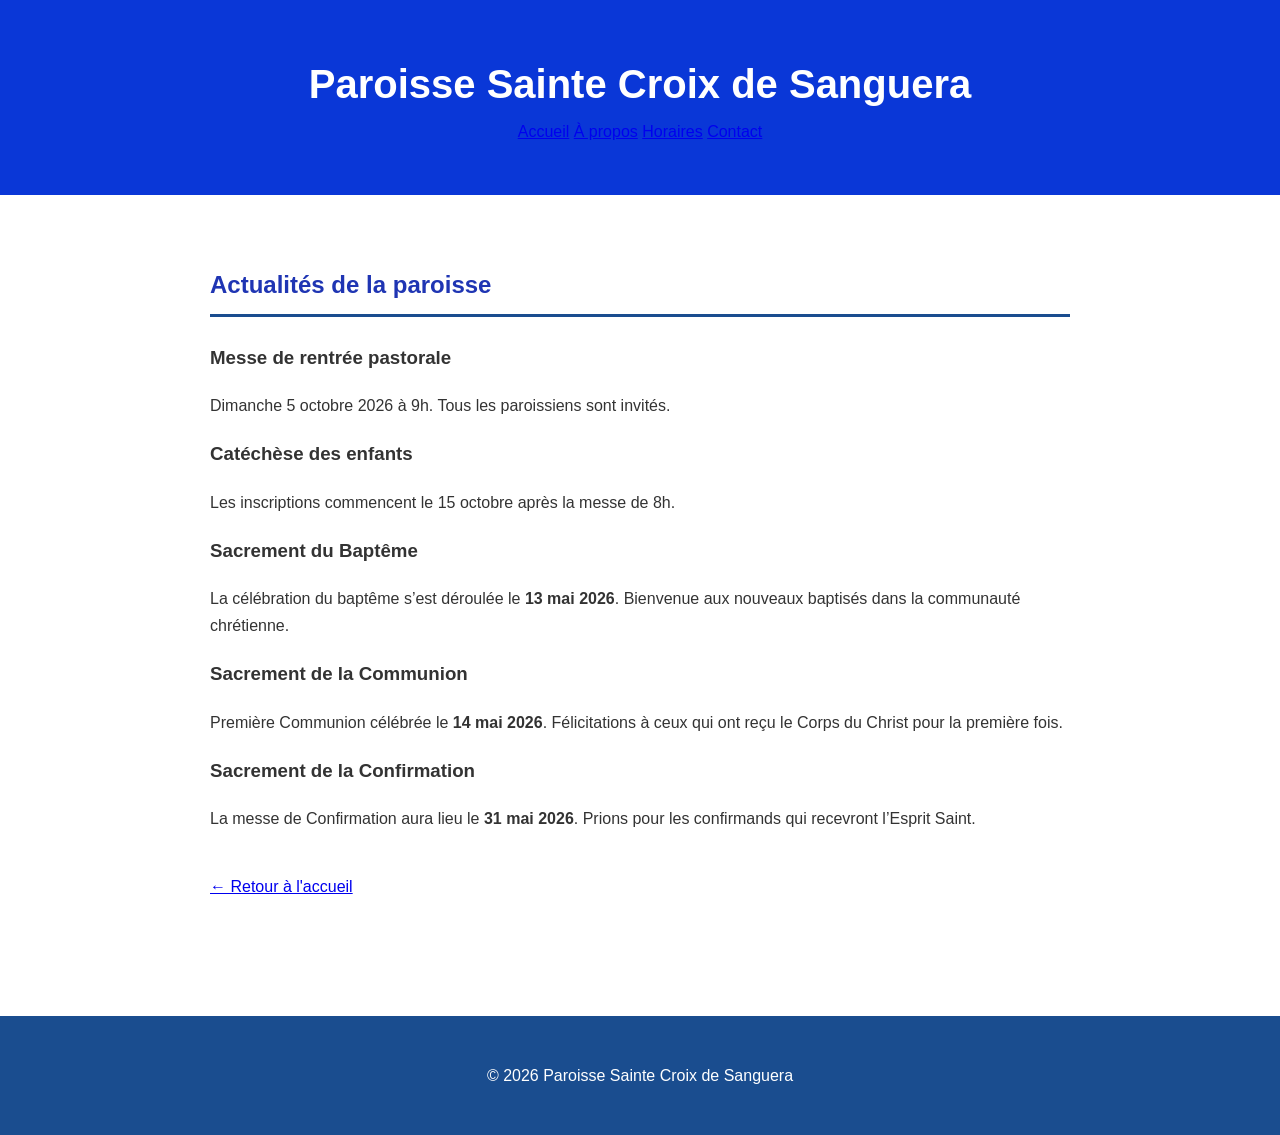
<file: paroisse-saint-croix3 - Copie - Copie/actualité.html>
<!DOCTYPE html>
<html lang="fr">
<head>
  <meta charset="UTF-8">
  <title>Actualités - Paroisse Sainte crois De Sanguera</title>
  <link rel="stylesheet" href="eglise.css">
</head>
<body>
  <header>
    <h1>Paroisse Sainte Croix de Sanguera</h1>
    <nav>
      <a href="index.html">Accueil</a>
      <a href="eglise.html#apropos">À propos</a>
      <a href="horaire.html">Horaires</a>
      <a href="contact.html">Contact</a>
    </nav>
  </header>

  <main>
    <section>
      <h2>Actualités de la paroisse</h2>
      <article>
        <h3>Messe de rentrée pastorale</h3>
        <p>Dimanche 5 octobre 2026 à 9h. Tous les paroissiens sont invités.</p>
      </article>
      <article>
        <h3>Catéchèse des enfants</h3>
        <p>Les inscriptions commencent le 15 octobre après la messe de 8h.</p>
         <article>
      <h3>Sacrement du Baptême</h3>
      <p>La célébration du baptême s’est déroulée le <strong>13 mai 2026</strong>. Bienvenue aux nouveaux baptisés dans la communauté chrétienne.</p>
    </article>
    <article>
      <h3>Sacrement de la Communion</h3>
      <p>Première Communion célébrée le <strong>14 mai 2026</strong>. Félicitations à ceux qui ont reçu le Corps du Christ pour la première fois.</p>
    </article>
     <article>
      <h3>Sacrement de la Confirmation</h3>
      <p>La messe de Confirmation aura lieu le <strong>31 mai 2026</strong>. Prions pour les confirmands qui recevront l’Esprit Saint.</p>
    </article>
      </article>
       <p style="margin-top:40px;">
    <a href="eglise.html" class="btn-retour">← Retour à l'accueil</a>
  </p>
    </section>
  </main>

  <footer>
    <p>&copy; 2026 Paroisse Sainte Croix de Sanguera</p>
  </footer>
</body>
</html>
</file>
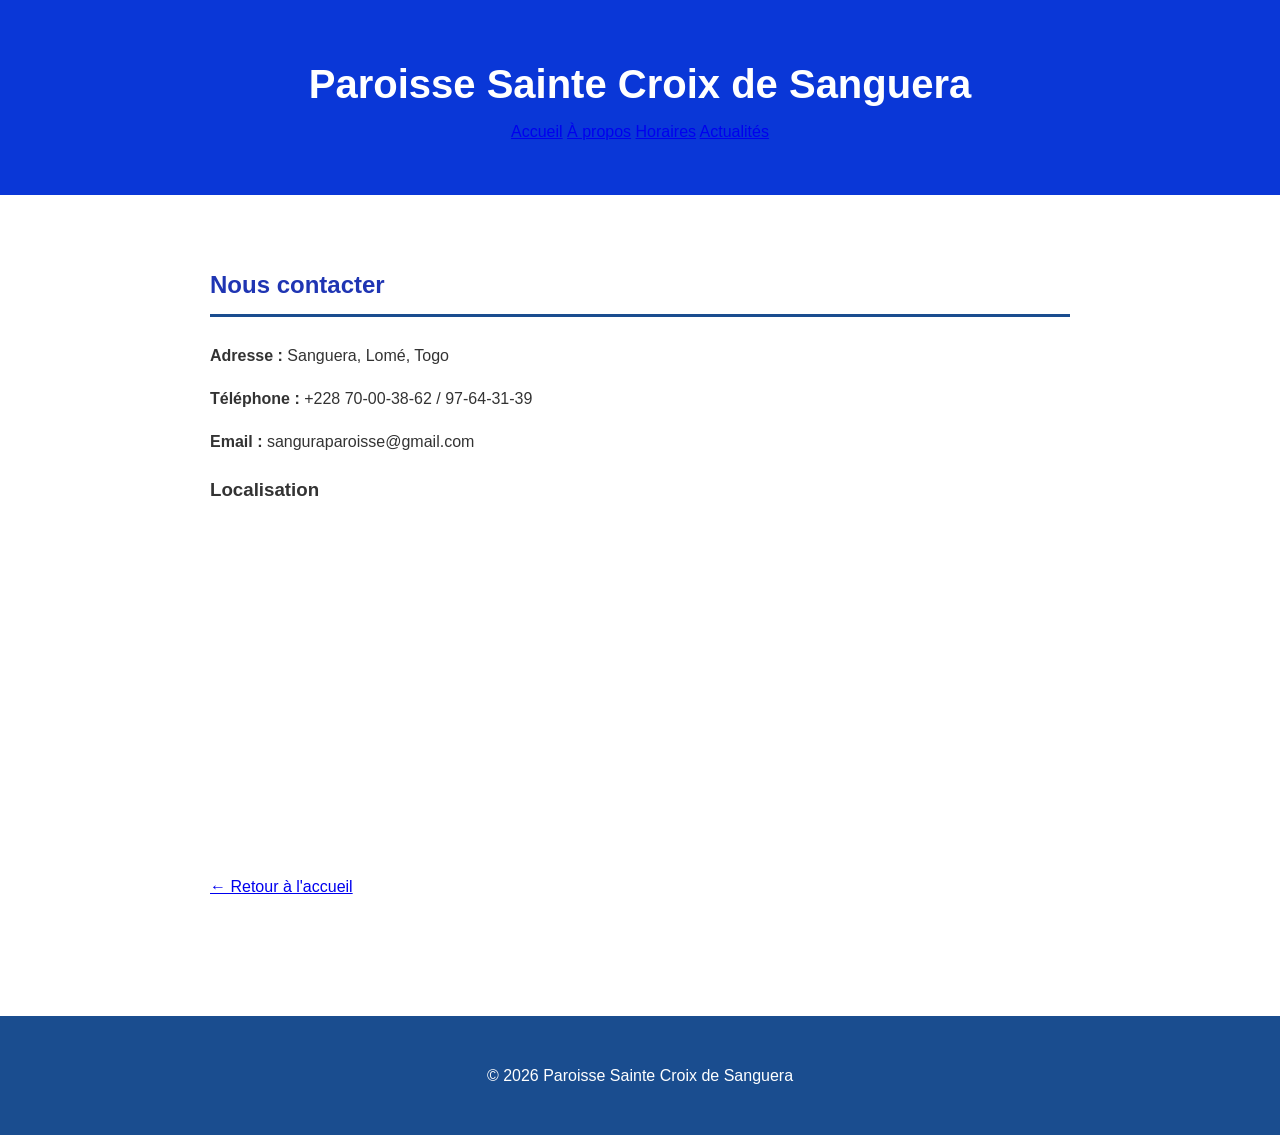
<file: paroisse-saint-croix3 - Copie - Copie/contact.html>
<!DOCTYPE html>
<html lang="fr">
<head>
  <meta charset="UTF-8">
  <title>Contact - Paroisse Sainte Croix Sanguera</title>
  <link rel="stylesheet" href="eglise.css">
</head>
<body>
  <header>
    <h1>Paroisse Sainte Croix de Sanguera</h1>
    <nav>
      <a href="index.html">Accueil</a>
      <a href="histoire.html">À propos</a>
      <a href="horaire.html">Horaires</a>
      <a href="actualité.html">Actualités</a>
    </nav>
  </header>

  <main>
    <section>
      <h2>Nous contacter</h2>
      <p><strong>Adresse :</strong> Sanguera, Lomé, Togo</p>
      <p><strong>Téléphone :</strong> +228 70-00-38-62 / 97-64-31-39</p>
      <p><strong>Email :</strong> sanguraparoisse@gmail.com</p>
      
      <h3>Localisation</h3>
      <iframe 
        src="https://maps.google.com/?q=Paroisse+Sainte+Croix+de+Sanguera"
        width="100%" height="300" style="border:0;" loading="lazy">
      </iframe>
       <p style="margin-top:40px;">
    <a href="eglise.html" class="btn-retour">← Retour à l'accueil</a>
  </p>
    </section>
  </main>

  <footer>
    <p>&copy; 2026 Paroisse Sainte Croix de Sanguera</p>
  </footer>
</body>
</html>
</file>
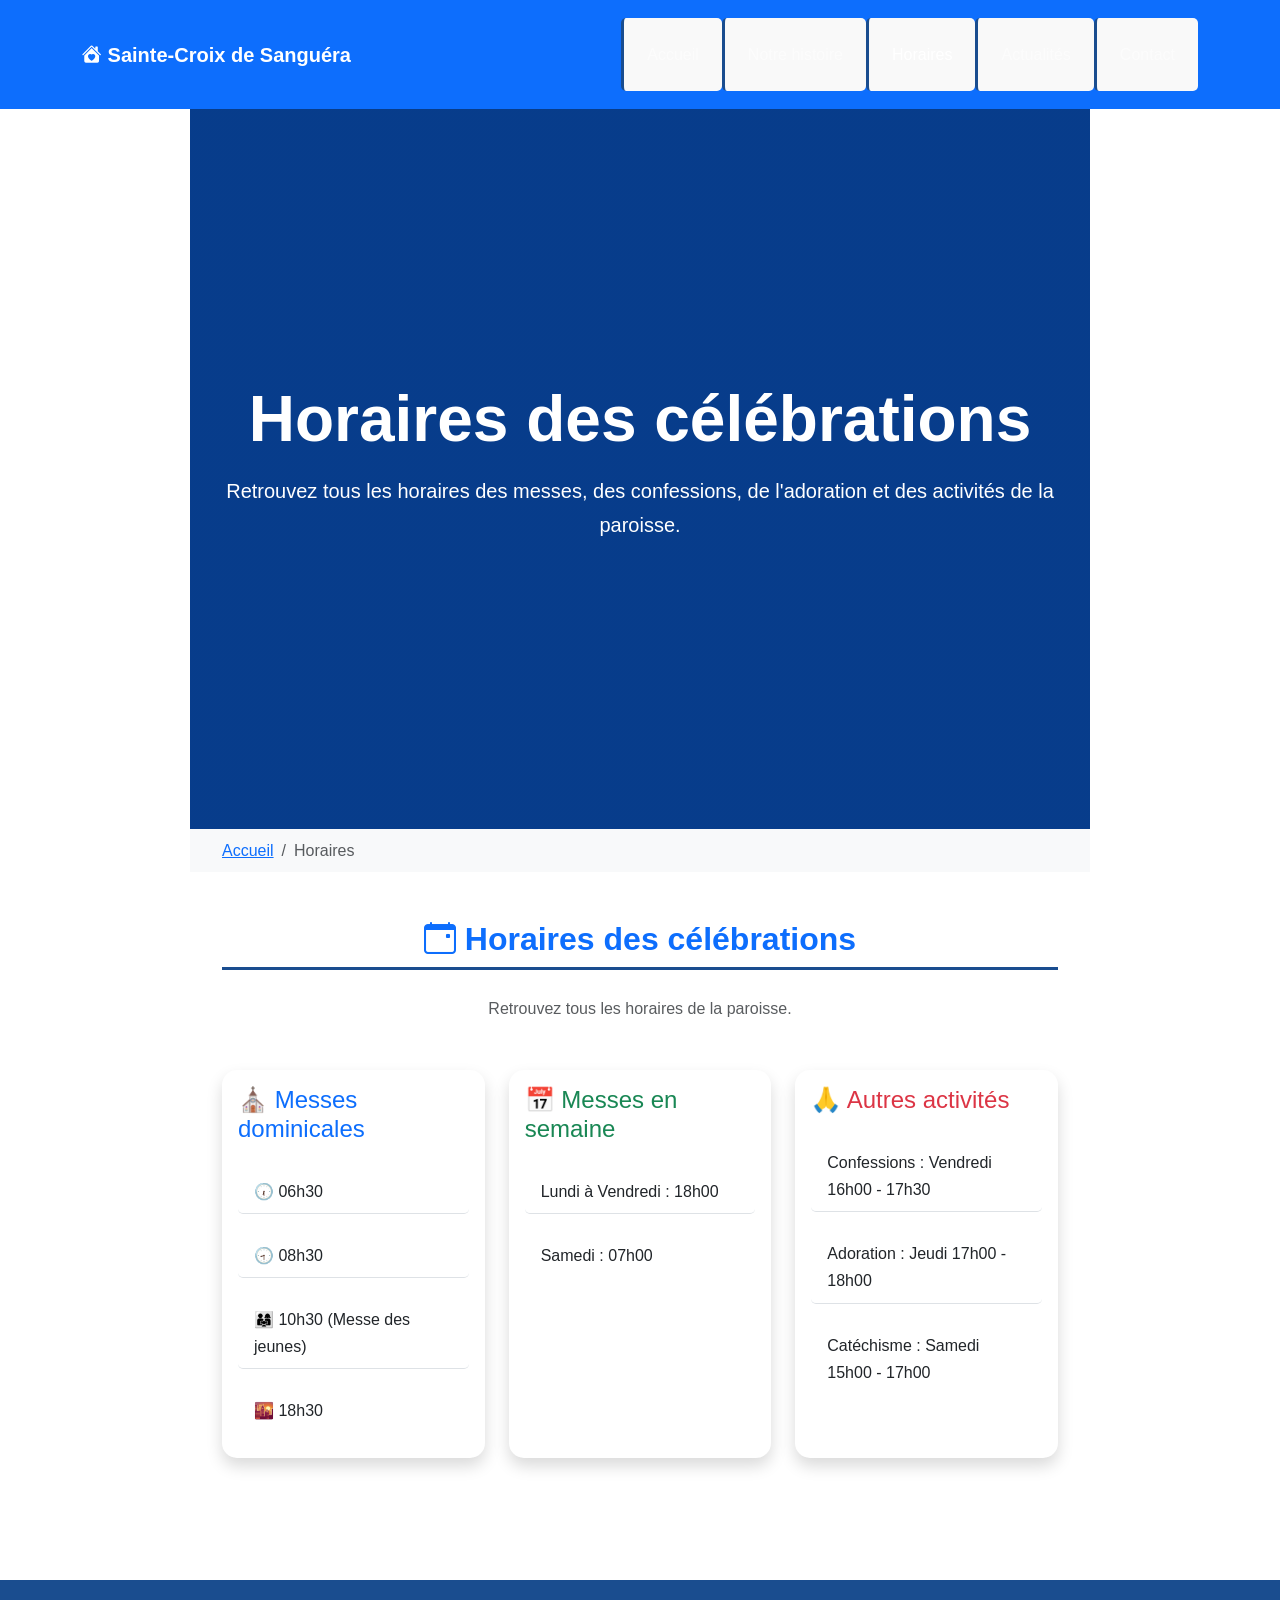
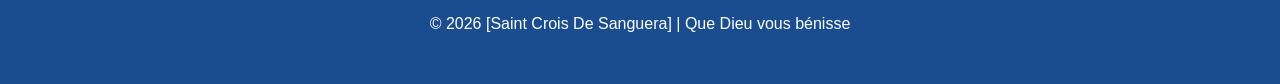
<file: paroisse-saint-croix3 - Copie - Copie/horaire.html>
<!DOCTYPE html>
<html lang="fr">
<head>
    <meta charset="UTF-8">
    <meta name="viewport" content="width=device-width, initial-scale=1.0">

    <title>Horaires | Paroisse Sainte-Croix de Sanguéra</title>

    <!-- Bootstrap -->
    <link href="https://cdn.jsdelivr.net/npm/bootstrap@5.3.7/dist/css/bootstrap.min.css" rel="stylesheet">

    <!-- Bootstrap Icons -->
    <link rel="stylesheet"
          href="https://cdn.jsdelivr.net/npm/bootstrap-icons@1.13.1/font/bootstrap-icons.min.css">

    <!-- CSS -->
    <link rel="stylesheet" href="eglise.css">
</head>
<body>

<nav class="navbar navbar-expand-lg navbar-dark bg-primary sticky-top">

    <div class="container">

        <a class="navbar-brand fw-bold" href="index.html">
            <i class="bi bi-house-heart-fill"></i>
            Sainte-Croix de Sanguéra
        </a>

        <button class="navbar-toggler"
                type="button"
                data-bs-toggle="collapse"
                data-bs-target="#menuPrincipal">

            <span class="navbar-toggler-icon"></span>

        </button>

        <div class="collapse navbar-collapse" id="menuPrincipal">

            <ul class="navbar-nav ms-auto">

                <li class="nav-item">
                    <a class="nav-link" href="eglise.html">Accueil</a>
                </li>

                <li class="nav-item">
                    <a class="nav-link" href="histoire.html">Notre histoire</a>
                </li>

                <li class="nav-item">
                    <a class="nav-link active" href="horaire.html">Horaires</a>
                </li>

                <li class="nav-item">
                    <a class="nav-link" href="actualité.html">Actualités</a>
                </li>

                <li class="nav-item">
                    <a class="nav-link" href="contact.html">Contact</a>
                </li>

            </ul>

        </div>

    </div>

</nav>
<main>

    <!-- HERO -->

    <section class="hero text-white text-center d-flex align-items-center">

        <div class="container">

            <h1 class="display-3 fw-bold">
                Horaires des célébrations
            </h1>

            <p class="lead mt-3">

                Retrouvez tous les horaires des messes,
                des confessions, de l'adoration et des
                activités de la paroisse.

            </p>

        </div>

    </section>
    <!-- FIL D'ARIANE -->

<section class="bg-light py-2">

    <div class="container">

        <nav aria-label="breadcrumb">

            <ol class="breadcrumb mb-0">

                <li class="breadcrumb-item">
                    <a href="eglise.html">Accueil</a>
                </li>

                <li class="breadcrumb-item active" aria-current="page">
                    Horaires
                </li>

            </ol>

        </nav>

    </div>

</section>

<!-- HORAIRES -->

<section class="py-5">

    <div class="container">

        <div class="text-center mb-5">

            <h2 class="fw-bold text-primary">
                <i class="bi bi-calendar-event"></i>
                Horaires des célébrations
            </h2>

            <p class="text-muted">
                Retrouvez tous les horaires de la paroisse.
            </p>

        </div>

        <div class="row">

            <!-- Messes dominicales -->

            <div class="col-lg-4 mb-4">

                <div class="card shadow border-0 h-100">

                    <div class="card-body">

                        <h4 class="text-primary">
                            ⛪ Messes dominicales
                        </h4>

                        <ul class="list-group list-group-flush mt-3">

                            <li class="list-group-item">🕡 06h30</li>

                            <li class="list-group-item">🕣 08h30</li>

                            <li class="list-group-item">👨‍👩‍👧 10h30 (Messe des jeunes)</li>

                            <li class="list-group-item">🌇 18h30</li>

                        </ul>

                    </div>

                </div>

            </div>

            <!-- Messes en semaine -->

            <div class="col-lg-4 mb-4">

                <div class="card shadow border-0 h-100">

                    <div class="card-body">

                        <h4 class="text-success">
                            📅 Messes en semaine
                        </h4>

                        <ul class="list-group list-group-flush mt-3">

                            <li class="list-group-item">
                                Lundi à Vendredi : 18h00
                            </li>

                            <li class="list-group-item">
                                Samedi : 07h00
                            </li>

                        </ul>

                    </div>

                </div>

            </div>

            <!-- Autres activités -->

            <div class="col-lg-4 mb-4">

                <div class="card shadow border-0 h-100">

                    <div class="card-body">

                        <h4 class="text-danger">
                            🙏 Autres activités
                        </h4>

                        <ul class="list-group list-group-flush mt-3">

                            <li class="list-group-item">
                                Confessions : Vendredi 16h00 - 17h30
                            </li>

                            <li class="list-group-item">
                                Adoration : Jeudi 17h00 - 18h00
                            </li>

                            <li class="list-group-item">
                                Catéchisme : Samedi 15h00 - 17h00
                            </li>

                        </ul>

                    </div>

                </div>

            </div>

        </div>

    </div>

</section>

<footer>
  <p>© 2026 [Saint Crois De Sanguera] | Que Dieu vous bénisse</p>
</footer>

</body>
</html>
</file>
<file: paroisse-saint-croix3 - Copie - Copie/eglise.css>
* {
  box-sizing: border-box;
}

body {
  font-family: Arial, Helvetica, sans-serif;
  margin: 0;
  color: #333;
  line-height: 1.7;
  background: #fff;
}

header {
  background: #0a37d7;
  color: white;
  padding: 50px 20px;
  text-align: center;
}

header h1 {
  margin: 0;
  font-size: 2.5em;
}

header p {
  margin: 10px 0 0;
  font-size: 1.1em;
  opacity: 0.9;
}

/*nav {
  background: #e8eadc;
  padding: 15px;
  text-align: center;
  position: sticky;
  top: 0;
}

nav a {
  margin: 0 20px;
  color: #1a4d8f;
  text-decoration: none;
  font-weight: bold;
  font-size: 1.05em;
}

nav a:hover {
  text-decoration: underline;
}*/

section {
  padding: 50px 20px;
  max-width: 900px;
  margin: auto;
}

section h2 {
  color: #1f35b3;
  border-bottom: 3px solid #1a4d8f;
  padding-bottom: 8px;
  margin-bottom: 25px;
}

.horaires {
  background: #f9f9f9;
  padding: 25px;
  border-radius: 8px;
  border-left: 5px solid #1a4d8f;
}

.horaires p {
  margin: 10px 0;
}

ul {
  list-style: none;
  padding: 0;
}

ul li {
  background: #f9f9f9;
  margin: 10px 0;
  padding: 15px;
  border-radius: 5px;
  border-left: 3px solid #1a4d8f;
}

footer {
  background: #1a4d8f;
  color: white;
  text-align: center;
  padding: 30px 20px;
  margin-top: 50px;
}

img {
  max-width: 100%;
  border-radius: 8px;
  margin: 20px 0;
}

@media (max-width: 600px) {
  nav a {
    display: block;
    margin: 10px 0;
  }

  header h1 {
    font-size: 1.8em;
  }
}
.hero{
    background: linear-gradient(rgba(0,0,0,.45), rgba(0,0,0,.45)),
                #0d6efd;
    min-height: 80vh;
    display:flex;
    align-items:center;
}
/* ==========================
   COMPTEUR D'ÉVÉNEMENT
========================== */

.card {
    border: none;
    border-radius: 15px;
    transition: all 0.3s ease;
}

.card:hover {
    transform: translateY(-8px);
    box-shadow: 0 12px 25px rgba(0,0,0,0.2);
}

.card h1 {
    font-size: 3rem;
    font-weight: bold;
}

.card p {
    font-size: 1.1rem;
    font-weight: 600;
    margin-bottom: 0;
    text-transform: uppercase;
}
/* ==========================
   FOOTER
========================== */

footer a {
    transition: 0.3s;
}

footer a:hover {
    color: gold !important;
    padding-left: 5px;
}
</file>
